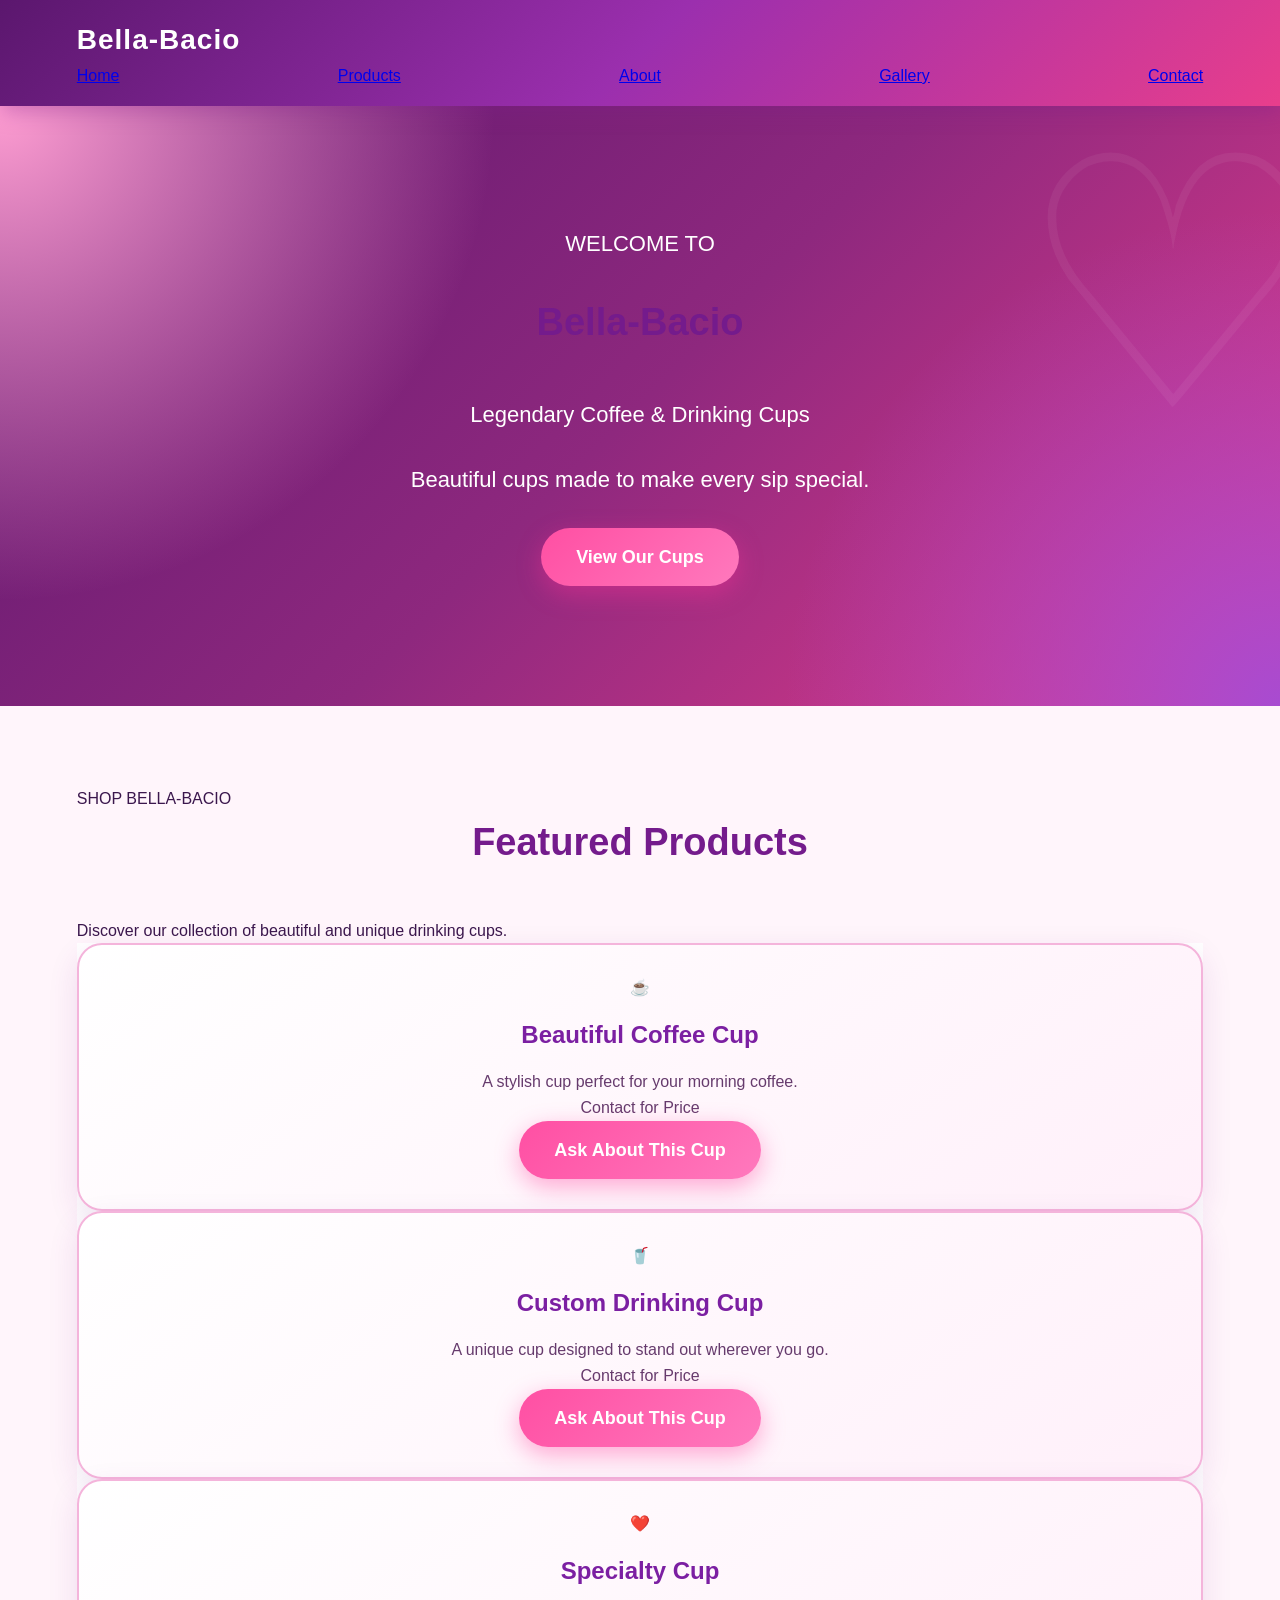
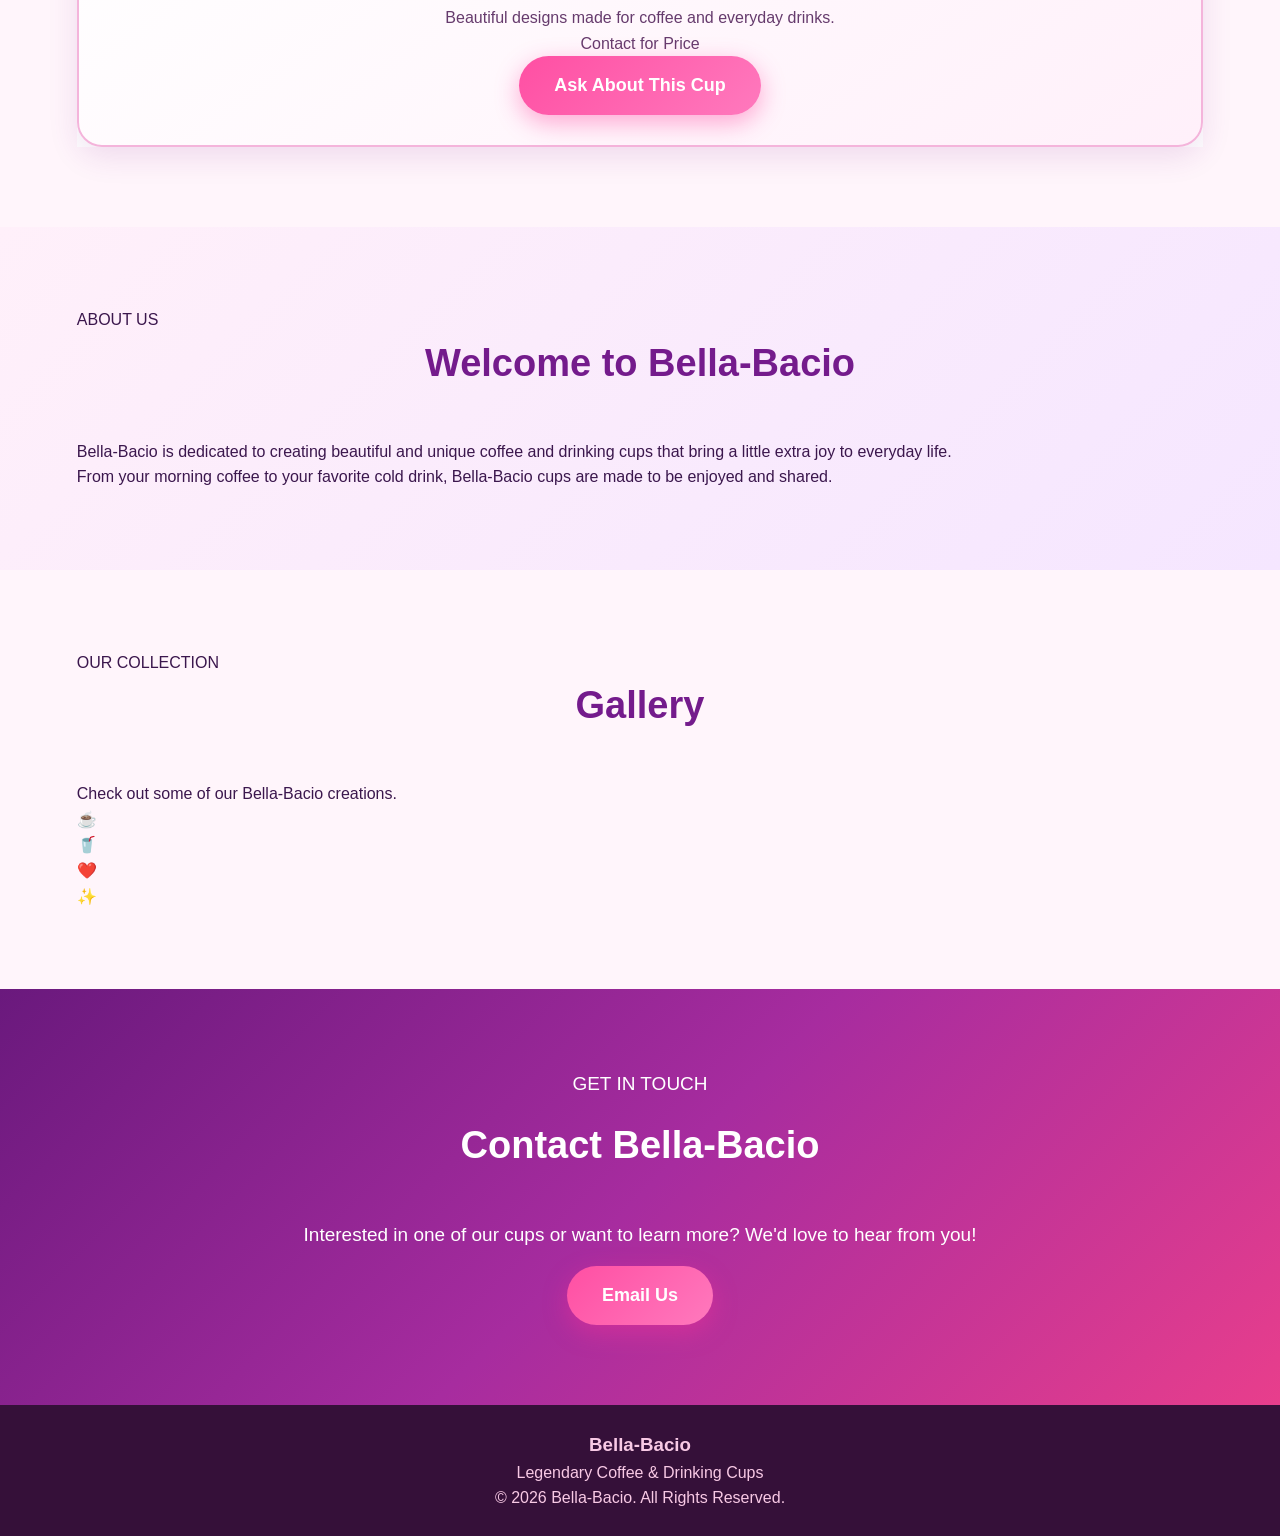
<file: index.html>
<!DOCTYPE html>
<html lang="en">
<head>
    <meta charset="UTF-8">
    <meta name="viewport" content="width=device-width, initial-scale=1.0">

    <meta name="description" content="Bella-Bacio - Legendary Coffee and Drinking Cups">

    <title>Bella-Bacio | Legendary Coffee & Drinking Cups</title>

    <link rel="stylesheet" href="style.css">
</head>

<body>

    <!-- Navigation -->
    <header>
        <div class="container nav">
            <h1 class="logo">Bella-Bacio</h1>

            <nav>
                <a href="#home">Home</a>
                <a href="#products">Products</a>
                <a href="#about">About</a>
                <a href="#gallery">Gallery</a>
                <a href="#contact">Contact</a>
            </nav>
        </div>
    </header>

    <!-- Hero Section -->
    <section id="home" class="hero">
        <div class="hero-content">
            <p class="small-title">WELCOME TO</p>

            <h2>Bella-Bacio</h2>

            <p class="tagline">
                Legendary Coffee & Drinking Cups
            </p>

            <p>
                Beautiful cups made to make every sip special.
            </p>

            <a href="#products" class="button">View Our Cups</a>
        </div>
    </section>

    <!-- Products -->
    <section id="products" class="section">
        <div class="container">

            <p class="section-label">SHOP BELLA-BACIO</p>

            <h2>Featured Products</h2>

            <p class="section-text">
                Discover our collection of beautiful and unique drinking cups.
            </p>

            <div class="products">

                <div class="product-card">
                    <div class="product-image">
                        <span>☕</span>
                    </div>

                    <h3>Beautiful Coffee Cup</h3>

                    <p>
                        A stylish cup perfect for your morning coffee.
                    </p>

                    <p class="price">Contact for Price</p>

                    <a href="#contact" class="button">Ask About This Cup</a>
                </div>


                <div class="product-card">
                    <div class="product-image">
                        <span>🥤</span>
                    </div>

                    <h3>Custom Drinking Cup</h3>

                    <p>
                        A unique cup designed to stand out wherever you go.
                    </p>

                    <p class="price">Contact for Price</p>

                    <a href="#contact" class="button">Ask About This Cup</a>
                </div>


                <div class="product-card">
                    <div class="product-image">
                        <span>❤️</span>
                    </div>

                    <h3>Specialty Cup</h3>

                    <p>
                        Beautiful designs made for coffee and everyday drinks.
                    </p>

                    <p class="price">Contact for Price</p>

                    <a href="#contact" class="button">Ask About This Cup</a>
                </div>

            </div>
        </div>
    </section>

    <!-- About -->
    <section id="about" class="about">
        <div class="container">

            <p class="section-label">ABOUT US</p>

            <h2>Welcome to Bella-Bacio</h2>

            <p>
                Bella-Bacio is dedicated to creating beautiful and unique
                coffee and drinking cups that bring a little extra joy to
                everyday life.
            </p>

            <p>
                From your morning coffee to your favorite cold drink,
                Bella-Bacio cups are made to be enjoyed and shared.
            </p>

        </div>
    </section>

    <!-- Gallery -->
    <section id="gallery" class="section">
        <div class="container">

            <p class="section-label">OUR COLLECTION</p>

            <h2>Gallery</h2>

            <p class="section-text">
                Check out some of our Bella-Bacio creations.
            </p>

            <div class="gallery">

                <div class="gallery-box">
                    <span>☕</span>
                </div>

                <div class="gallery-box">
                    <span>🥤</span>
                </div>

                <div class="gallery-box">
                    <span>❤️</span>
                </div>

                <div class="gallery-box">
                    <span>✨</span>
                </div>

            </div>

        </div>
    </section>

    <!-- Contact -->
    <section id="contact" class="contact">
        <div class="container">

            <p class="section-label">GET IN TOUCH</p>

            <h2>Contact Bella-Bacio</h2>

            <p>
                Interested in one of our cups or want to learn more?
                We'd love to hear from you!
            </p>

            <a href="mailto:YOUR-EMAIL-HERE@example.com" class="button">
                Email Us
            </a>

        </div>
    </section>

    <!-- Footer -->
    <footer>
        <div class="container">

            <h3>Bella-Bacio</h3>

            <p>Legendary Coffee & Drinking Cups</p>

            <p class="copyright">
                © 2026 Bella-Bacio. All Rights Reserved.
            </p>

        </div>
    </footer>

    <script src="script.js"></script>

</body>
</html>
</file>
<file: style.css>
/* ================================
   BELLA-BACIO
   Pink & Purple Luxury Theme
================================ */

* {
  margin: 0;
  padding: 0;
  box-sizing: border-box;
}

body {
  font-family: "Segoe UI", Arial, sans-serif;
  background: #fff5fb;
  color: #3b174d;
  line-height: 1.6;
}

/* ================================
   HEADER
================================ */

header {
  background: linear-gradient(135deg, #5b176e, #9b2fae, #e83e8c);
  color: white;
  padding: 18px 6%;
  position: sticky;
  top: 0;
  z-index: 1000;
  box-shadow: 0 5px 20px rgba(126, 32, 139, 0.35);
}

nav {
  display: flex;
  justify-content: space-between;
  align-items: center;
  max-width: 1200px;
  margin: auto;
}

.logo {
  font-size: 28px;
  font-weight: bold;
  color: white;
  text-decoration: none;
  letter-spacing: 1px;
}

nav ul {
  display: flex;
  list-style: none;
  gap: 30px;
}

nav ul li a {
  color: white;
  text-decoration: none;
  font-weight: 600;
  transition: 0.3s;
}

nav ul li a:hover {
  color: #ffd1eb;
  text-shadow: 0 0 10px white;
}

/* ================================
   HERO
================================ */

.hero {
  min-height: 600px;
  display: flex;
  align-items: center;
  justify-content: center;
  text-align: center;
  padding: 80px 20px;

  background:
    radial-gradient(circle at top left, #ff9ed2, transparent 35%),
    radial-gradient(circle at bottom right, #a84bd1, transparent 35%),
    linear-gradient(135deg, #5b176e, #8e287e, #e83e8c);

  color: white;
  position: relative;
  overflow: hidden;
}

.hero::before {
  content: "♡";
  position: absolute;
  font-size: 350px;
  color: rgba(255,255,255,0.05);
  right: -50px;
  top: -100px;
}

.hero h1 {
  font-size: 64px;
  margin-bottom: 20px;
  text-shadow: 0 5px 20px rgba(0,0,0,0.25);
}

.hero p {
  font-size: 22px;
  max-width: 700px;
  margin: 0 auto 30px;
}

/* ================================
   BUTTON
================================ */

.button {
  display: inline-block;
  background: linear-gradient(135deg, #ff4fa3, #ff79bd);
  color: white;
  padding: 15px 35px;
  border-radius: 50px;
  text-decoration: none;
  font-weight: bold;
  font-size: 18px;

  box-shadow: 0 8px 25px rgba(255, 50, 150, 0.4);

  transition: all 0.3s ease;
}

.button:hover {
  transform: translateY(-4px) scale(1.03);
  box-shadow: 0 12px 30px rgba(255, 50, 150, 0.6);
}

/* ================================
   SECTIONS
================================ */

section {
  padding: 80px 6%;
}

section h2 {
  text-align: center;
  font-size: 38px;
  color: #741b8c;
  margin-bottom: 45px;
}

/* ================================
   PRODUCTS
================================ */

.products {
  background: white;
}

.product-grid {
  max-width: 1200px;
  margin: auto;

  display: grid;
  grid-template-columns: repeat(auto-fit, minmax(250px, 1fr));
  gap: 30px;
}

.product-card {
  background: linear-gradient(145deg, #ffffff, #fff0fa);
  border-radius: 25px;
  padding: 30px;
  text-align: center;

  border: 2px solid #f4b4db;

  box-shadow: 0 10px 30px rgba(120, 30, 140, 0.12);

  transition: all 0.3s ease;
}

.product-card:hover {
  transform: translateY(-10px);
  border-color: #d832a2;

  box-shadow:
    0 15px 35px rgba(126, 32, 139, 0.2),
    0 0 20px rgba(255, 75, 170, 0.15);
}

.product-card h3 {
  color: #7b1fa2;
  font-size: 24px;
  margin: 15px 0;
}

.product-card p {
  color: #663b6d;
}

/* ================================
   ABOUT
================================ */

.about {
  background: linear-gradient(135deg, #fff0fa, #f5e6ff);
}

.about-content {
  max-width: 900px;
  margin: auto;
  text-align: center;
  font-size: 19px;
}

/* ================================
   CONTACT
================================ */

.contact {
  background: linear-gradient(135deg, #6a197d, #a72c9f, #e83e8c);
  color: white;
  text-align: center;
}

.contact h2 {
  color: white;
}

.contact p {
  font-size: 19px;
  margin-bottom: 15px;
}

/* ================================
   FOOTER
================================ */

footer {
  background: #351039;
  color: #f8c9e5;
  text-align: center;
  padding: 25px;
}

/* ================================
   MOBILE
================================ */

@media (max-width: 768px) {

  nav {
    flex-direction: column;
    gap: 15px;
  }

  nav ul {
    gap: 15px;
    flex-wrap: wrap;
    justify-content: center;
  }

  .hero {
    min-height: 500px;
  }

  .hero h1 {
    font-size: 42px;
  }

  .hero p {
    font-size: 18px;
  }

  section {
    padding: 60px 20px;
  }

  section h2 {
    font-size: 32px;
  }
}
</file>
